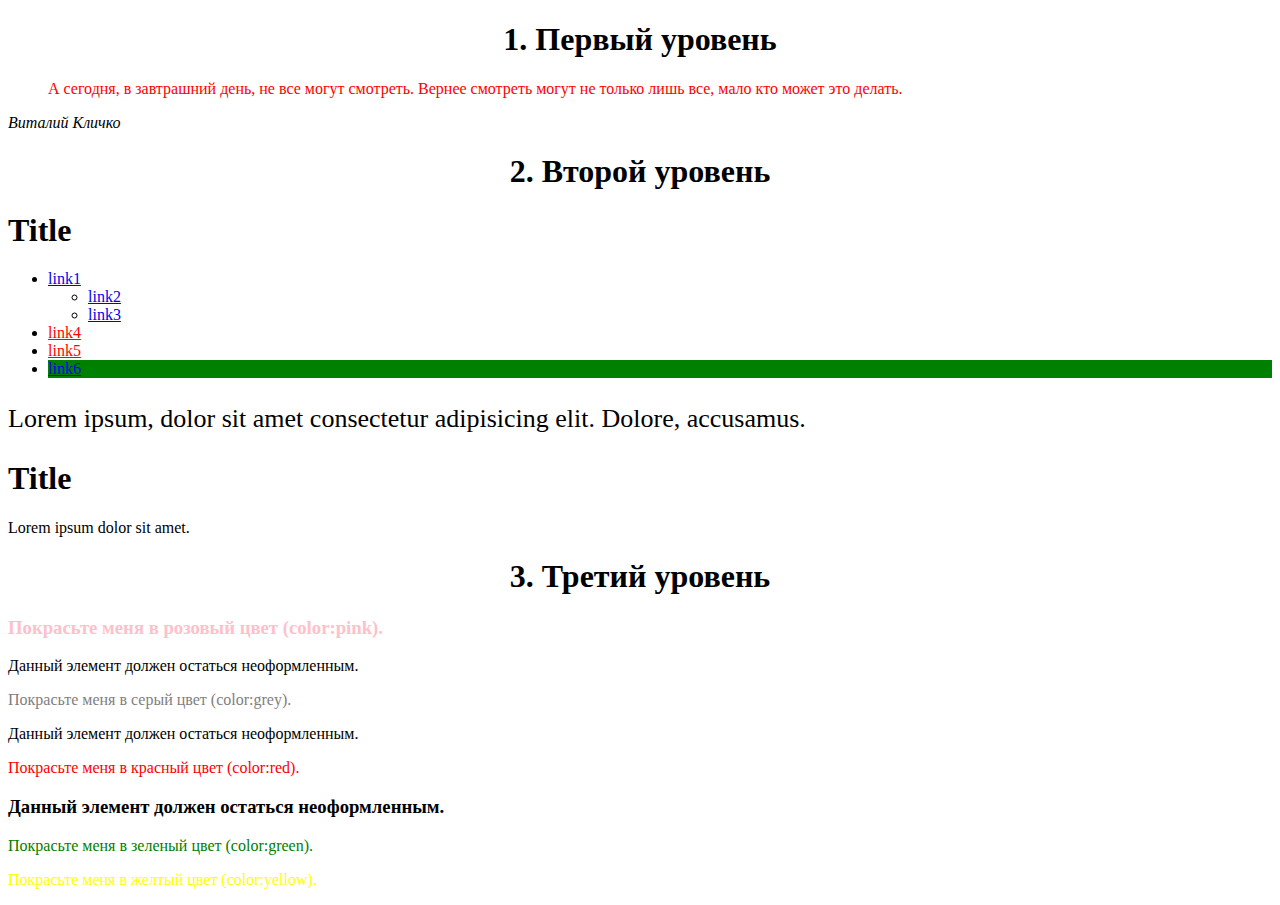
<file: lesson2/index.html>
<!DOCTYPE html>
<html>
<head>
    <title>A-level</title>
    <link rel="stylesheet" type="text/css" href="index.css">
    <style>
    	blockquote {
    		color: blue;
    	}
    </style>
</head>
<body>
	<h1 align="center">1. Первый уровень</h1>
	<div>
	    <blockquote style="color: red">А сегодня, в завтрашний день, не все могут смотреть. Вернее смотреть могут не только лишь все, мало кто может это делать.</blockquote>
	    <cite>Виталий Кличко</cite>
	</div>
	<h1 align="center">2. Второй уровень</h1>
	<div class="holder">
	  <h1>Title</h1>
	  <ul class="list">
	    <li>
	      <a href="#">link1</a>
	      <ul>
	        <li><a href="#">link2</a></li>
	        <li><a href="#">link3</a></li>
	      </ul>
	    </li>
	    <li><a href="https://www.youtube.com/">link4</a></li>
	    <li><a href="https://validator.w3.org/">link5</a></li>
	    <li><a href="#">link6</a></li>
	  </ul>
	  <p>Lorem ipsum, dolor sit amet consectetur adipisicing elit. Dolore, accusamus.</p>
	  <h1>Title</h1>
	  <p>Lorem ipsum dolor sit amet.</p>
	</div>
	<h1 align="center">3. Третий уровень</h1>
	<div class="text-box">
	    <h3>Покрасьте меня в розовый цвет (color:pink).</h3>
	    <p>Данный элемент должен остаться неоформленным.</p>
	    <p id='greycol'>Покрасьте меня в серый цвет (color:grey).</p>
	    <div>Данный элемент должен остаться неоформленным.</div>
	    <div><p>Покрасьте меня в красный цвет (color:red).</p></div>
	    <h3>Данный элемент должен остаться неоформленным.</h3>
	    <p>Покрасьте меня в зеленый цвет (color:green).</p>
	    <p class='yellow'>Покрасьте меня в желтый цвет (color:yellow).</p>
	</div>
</body>
</html>
</file>
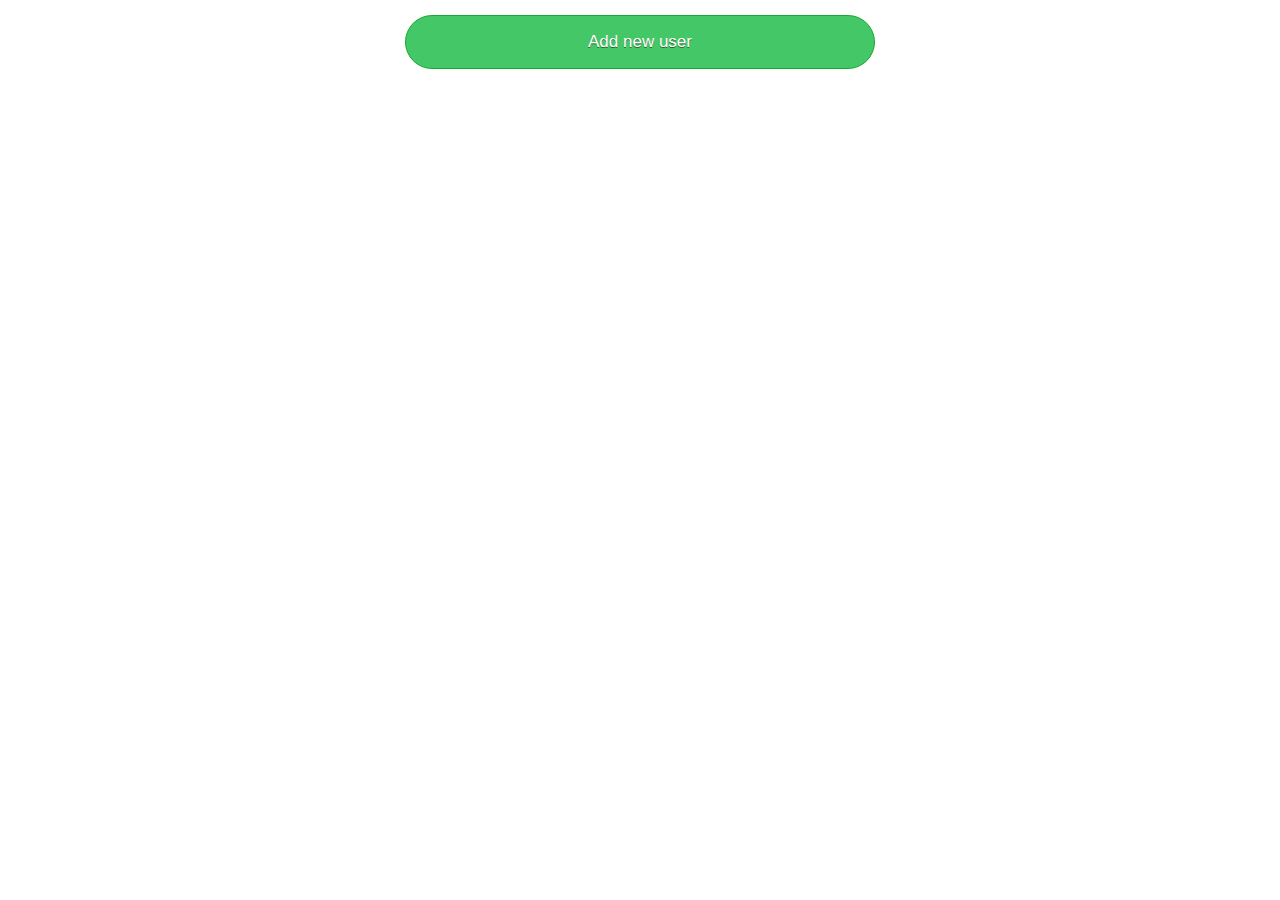
<file: module/index.html>
<!-- Задание на модуль:
3. Не сохранять нового пользователя, если какое то из полей в форме не заполнено хотя бы на 4 символа. Если не все поля заполнены, то показывать красный текст в форме с текстом ошибки (придумайте сами)
 -->
<!DOCTYPE html>
<html>
<head>
	<title>A-Level</title>
	<link rel="stylesheet" type="text/css" href="styles/index.css">
	<!-- <script type="text/javascript">
		console.log('Im inside script')
	</script> -->
</head>
<body>
	<div id="user-list">
		<button id="add-new-user">Add new user</button>
	</div>
	<!-- <div id="test-id">
		Hello
	</div>
	<span class="text">SOme text</span>
	<span class="text">another text</span> -->

	<script type="text/javascript" src="scripts/index.js"></script>
	<script type="text/javascript" src="scripts/showUsers.js"></script>
	<script type="text/javascript" src="scripts/addNewUser.js"></script>
</body>
</html>
</file>
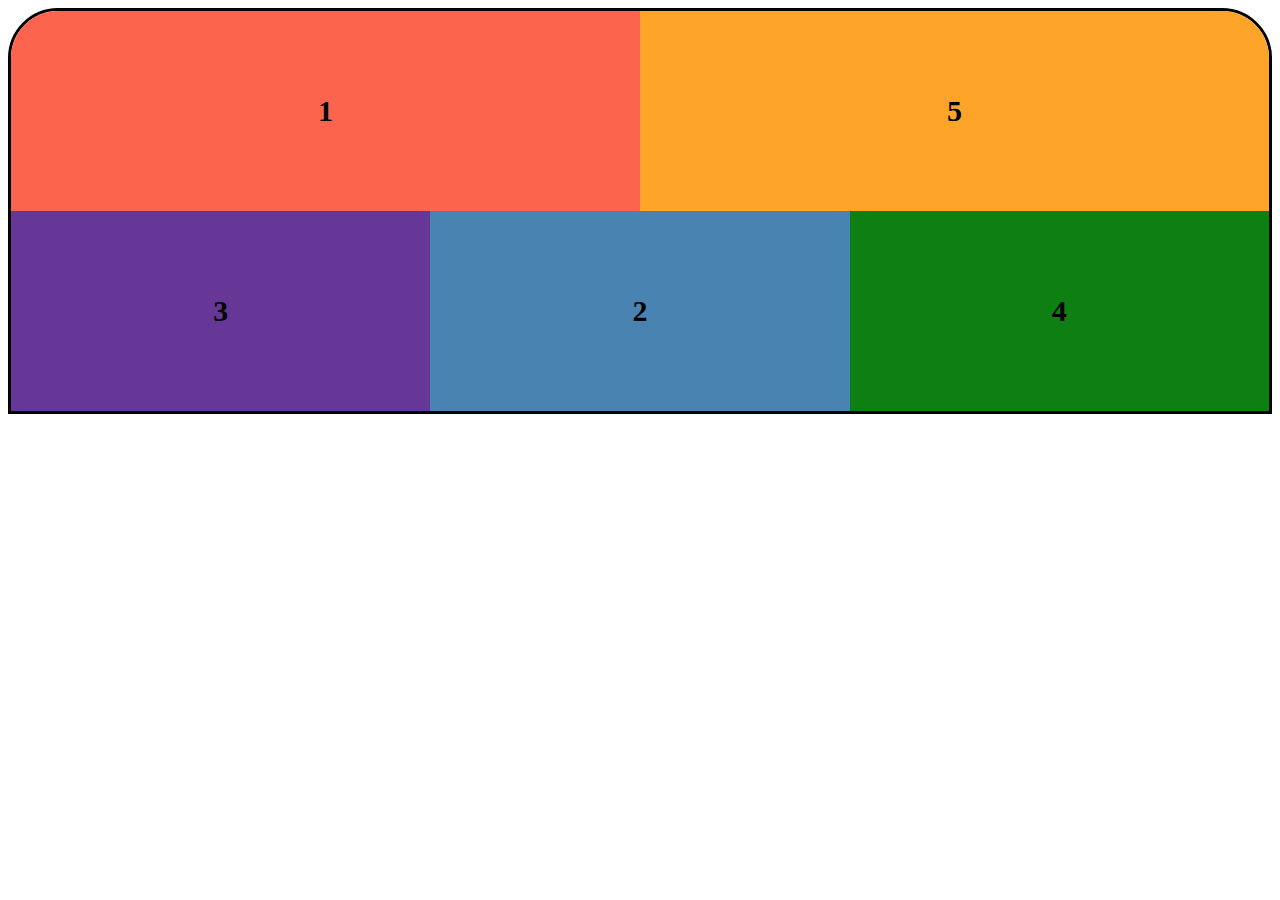
<file: lesson2/flexbox/task2/index.html>
<!DOCTYPE html>
<html>
<head>
	<title>A-level</title>
	<link rel="stylesheet" type="text/css" href="index.css">
</head>
<body>
	<div class="holder">
	  <div class="item">1</div>
	  <div class="item">2</div>
	  <div class="item">3</div>
	  <div class="item">4</div>
	  <div class="item">5</div>
	</div>
</body>
</html>
</file>
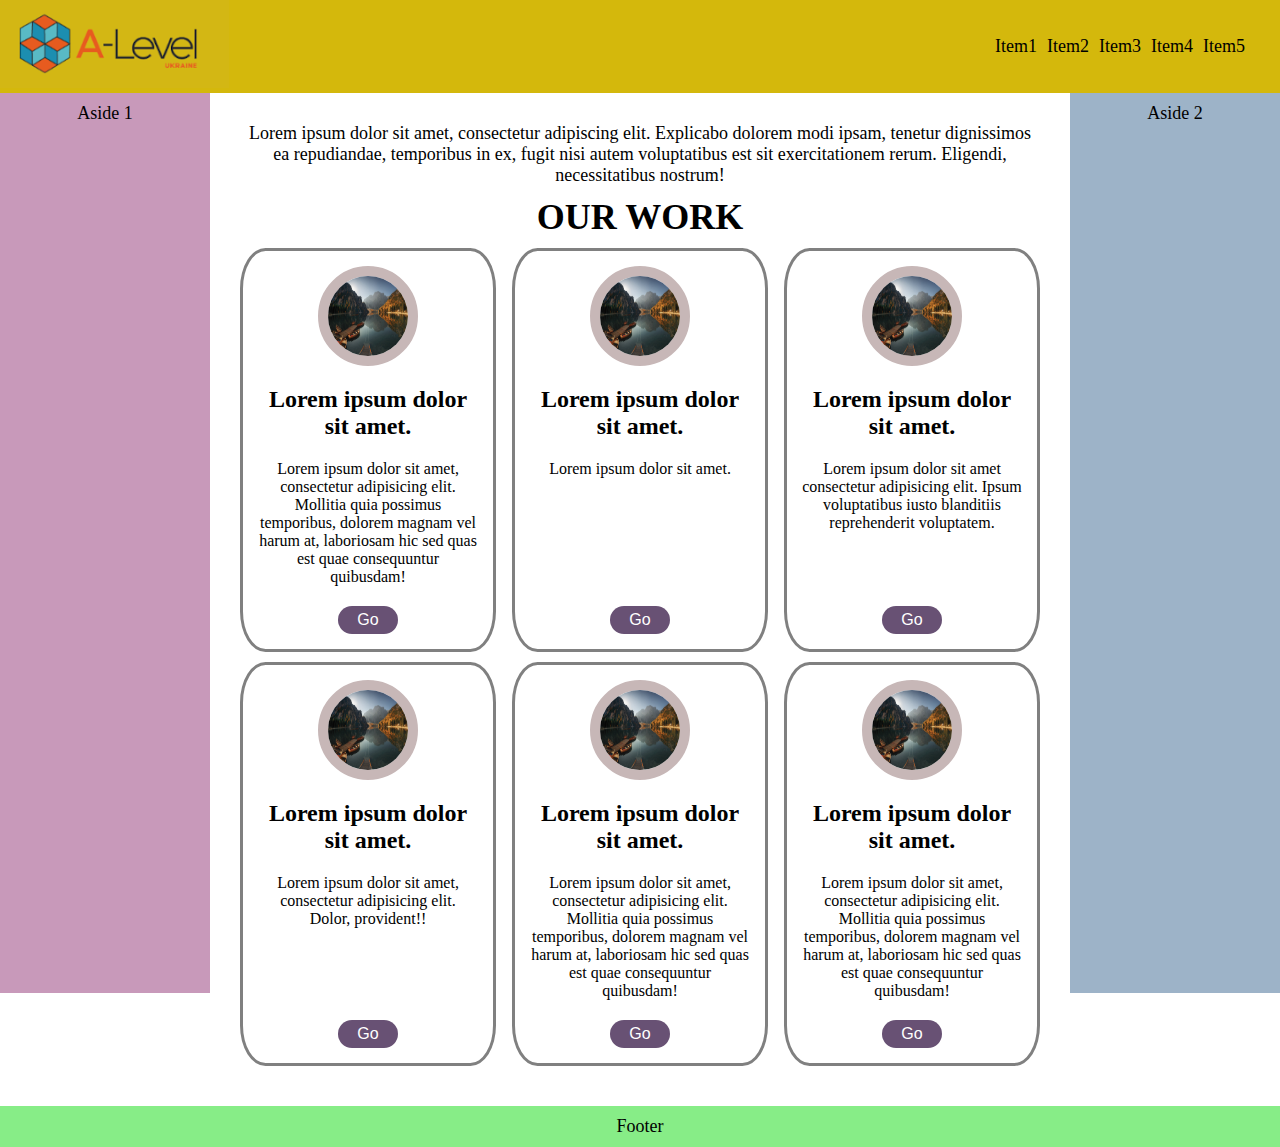
<file: lesson2/flexbox/task1/index2.html>
<!DOCTYPE html>
<html>
<head>
	<title>A-level</title>
	<link rel="stylesheet" type="text/css" href="index2.css">
</head>
<body>
	<div class="flex">
		<header>
			<div class="header">
				<div class="icon"><img src="alvl.png"></div>
				<ul class="items">
					<li>Item1</li>
					<li>Item2</li>
					<li>Item3</li>
					<li>Item4</li>
					<li>Item5</li>
				</ul>
			</div>
		</header>
		<main>
			<div class="main">
				<div class="box-1">Aside 1</div>
				<div class="box-2" align="center">
					<p>Lorem ipsum dolor sit amet, consectetur adipiscing elit. Explicabo dolorem modi ipsam, tenetur dignissimos ea repudiandae, temporibus in ex, fugit nisi autem voluptatibus est sit exercitationem rerum. Eligendi, necessitatibus nostrum!</p>
			
					<h1>OUR WORK</h1>

					<div class="content">

						<div class="item">

							<img  class="view" src="view.jpg" alt="Mountain and river">

							<h2>Lorem ipsum dolor sit amet.</h2>

							<p>Lorem ipsum dolor sit amet, consectetur adipisicing elit. Mollitia quia possimus temporibus, dolorem magnam vel harum at, laboriosam hic sed quas est quae consequuntur quibusdam!</p>

							<button class="button">Go</button>
						</div>

						<div class="item">

							<img  class="view" src="view.jpg" alt="Mountain and river">

							<h2>Lorem ipsum dolor sit amet.</h2>

							<p>Lorem ipsum dolor sit amet.</p>

							<button class="button">Go</button>

						</div>

						<div class="item">
							
							<img  class="view" src="view.jpg" alt="Mountain and river">

							<h2>Lorem ipsum dolor sit amet.</h2>

							<p>Lorem ipsum dolor sit amet consectetur adipisicing elit. Ipsum voluptatibus iusto blanditiis reprehenderit voluptatem.</p>

							<button class="button">Go</button>
						</div>

						<div class="item">
							
							<img  class="view" src="view.jpg" alt="Mountain and river">

							<h2>Lorem ipsum dolor sit amet.</h2>

							<p>Lorem ipsum dolor sit amet, consectetur adipisicing elit. Dolor, provident!!</p>

							<button class="button">Go</button>

						</div>

						<div class="item">

							<img  class="view" src="view.jpg" alt="Mountain and river">

							<h2>Lorem ipsum dolor sit amet.</h2>

							<p>Lorem ipsum dolor sit amet, consectetur adipisicing elit. Mollitia quia possimus temporibus, dolorem magnam vel harum at, laboriosam hic sed quas est quae consequuntur quibusdam!</p>

							<button class="button">Go</button>
							
						</div>

						<div class="item">

							<img  class="view" src="view.jpg" alt="Mountain and river">

							<h2>Lorem ipsum dolor sit amet.</h2>

							<p>Lorem ipsum dolor sit amet, consectetur adipisicing elit. Mollitia quia possimus temporibus, dolorem magnam vel harum at, laboriosam hic sed quas est quae consequuntur quibusdam!</p>

							<button class="button">Go</button>
							
						</div>

					</div>
				</div>
				<div class="box-3">Aside 2</div>
			</div>
		</main>
		<footer>
			<div class="footer">Footer</div>
		</footer>
	</div>
</body>
</html>
</file>
<file: lesson2/index.css>
blockquote {
	color: green;
}

a[href^='https'] {
	color: red;
}

.list > li:last-child {
   background: green;
}

ul + p {
	font-size: 26px;
}

.text-box > h3:first-child { 
	color: pink;
}

#greycol {
	color: grey;
}

.text-box >div:nth-child(5) {
	color: red;
}

.text-box > p:nth-child(7) {
  color: green;
}

.yellow {
	color: yellow;
}
</file>
<file: module/styles/index.css>
* {
	margin: 0;
}

body {
	display: flex;
	justify-content: space-around;
}

#user-list {
	width: 500px;
	display: flex;
	flex-direction: column;
}

.elements {
	display: flex;
	flex-direction: column-reverse;
}

.user-card {
	border: 1px solid #9e9e9e;
	margin: 15px;
	display: flex;
	align-items: center;
}

.user-card .user-info {
	margin-left: 15px;
}

.user-card img {
	min-height: 64px;
	min-width: 64px;
}

button {
	border-radius:28px;
	display: inline-block;
	cursor:pointer;
	color:#ffffff;
	font-family:Arial;
	font-size:17px;
	padding:16px 31px;
	text-decoration:none;
	outline: none;
	margin: 15px;
	margin-bottom: 0;
}

#add-new-user {
	background-color: #44c767;
	border: 1px solid #18ab29;
	text-shadow: 0px 1px 0px #2f6627; 
	width: calc(100% - 30px);
}

#new-user {
	border: 5px solid lightgreen;
}

#add-new-user:hover {
 	background-color:#5cbf2a;
}

#add-new-user:active {
 	position:relative;
 	top:1px;
}

form {
	margin: 15px;
	border: 1px solid #9e9e9e;
	display: flex;
	flex-direction: column;
	padding: 15px 0;
	align-items: center;
}

form .label {
	margin: 15px 0 10px;
}

form input {
	outline: none;
	height: 20px;
	width: 100%;
}

form .form-field {
	width: 75%;
}

button.button-success {
	background: #44c767;
}

button.button-danger {
	background: red;
}
</file>
<file: lesson2/flexbox/task2/index.css>
* {
	box-sizing: border-box;
}

.holder {
	display: flex;
	flex-flow: wrap;
	border: 3px black solid;
	max-width: 100%;
	border-top-right-radius: 50px;
	border-top-left-radius: 50px;
	overflow: hidden;
}

.item {
	display: flex;
	justify-content: center;
	align-items: center;
	height: 200px;
	font-size: 30px;
	font-weight: bold;
}


.item:nth-child(1), .item:nth-child(5){
	flex-grow: 1;
	width: 50%;
}

.item:nth-child(2), .item:nth-child(3), .item:nth-child(4){
	flex-grow: 2;
}

.item:nth-child(1) {
	background: #fd644d;
}

.item:nth-child(5) {
	order: 2;
	background: #fda429;
}

.item:nth-child(3) {
	order: 3;
	background: #663797;

}

.item:nth-child(2) {
	order: 4;
	background: #4983b2;
}

.item:nth-child(4) {
	order: 5;
	background: #0e7f12;
}
</file>
<file: lesson2/flexbox/task1/index2.css>
* {
	box-sizing: border-box;
	margin: 0;
	padding: 0;
}

html, body {
	height: 100%;
	min-height: 100%;
}

.flex {
	display: flex;	
    flex-direction: column;
   	min-height: 100%;
   	text-align: center;
	font-size: 18px;
}

.items {
	display: flex;
	justify-content: flex-end;
	list-style: none;
	margin: 10px;
	padding: 20px;
}

.items > li {
	padding: 5px;
}

.header {
	display: flex;
	background-color: #d4b80c;
	justify-content: space-between;
	align-items: center;
}


.main {
	display: flex;
	flex-direction: row;
	text-align: center;
	width: 100%;
	flex: 1 0 auto;

}

.box-1 {
	min-width: 210px;
	background-color: #c899ba;
	order: 1;
	padding: 10px;
	height: 100vh;
}

.box-2 {
	padding: 30px;
	order: 2;;
}

.box-3 {
	min-width: 210px;
	background-color: #9db3c8;
	order: 3;
	padding: 10px;
	height: 100vh;
}

.footer {
	background-color: #87ed87;
	flex: 0 0 auto;
    padding: 10px;
    text-align: center;
}

.content {
	display: flex;
	flex-wrap: wrap;
	justify-content: space-between;
}

.item {
	display: flex;
	align-items: center;
	flex-direction: column;
	width: 32%;
	margin-bottom: 10px;
	border: 3px solid grey;
	border-radius: 10%;
	font-size: 16px;
	padding: 5px;
}

.center {
	flex-grow: 1;
	order: 2;
	padding: 30px;
}

.button {
	border-radius: 15px;
	background-color: #685174;
	color: #ffffff;
	border: none;
	text-align: center;
	font-size: 16px;
	padding: 5px;
	width: 60px;

}

.item > p {
	flex-grow: 1;
}

.item > * {
	margin: 10px;
}

.view {
	height: 100px;
	width: 100px;
	border: 10px solid #c7b7b7;
	border-radius: 50%;
}

h1 {
	padding: 10px;
}
</file>
